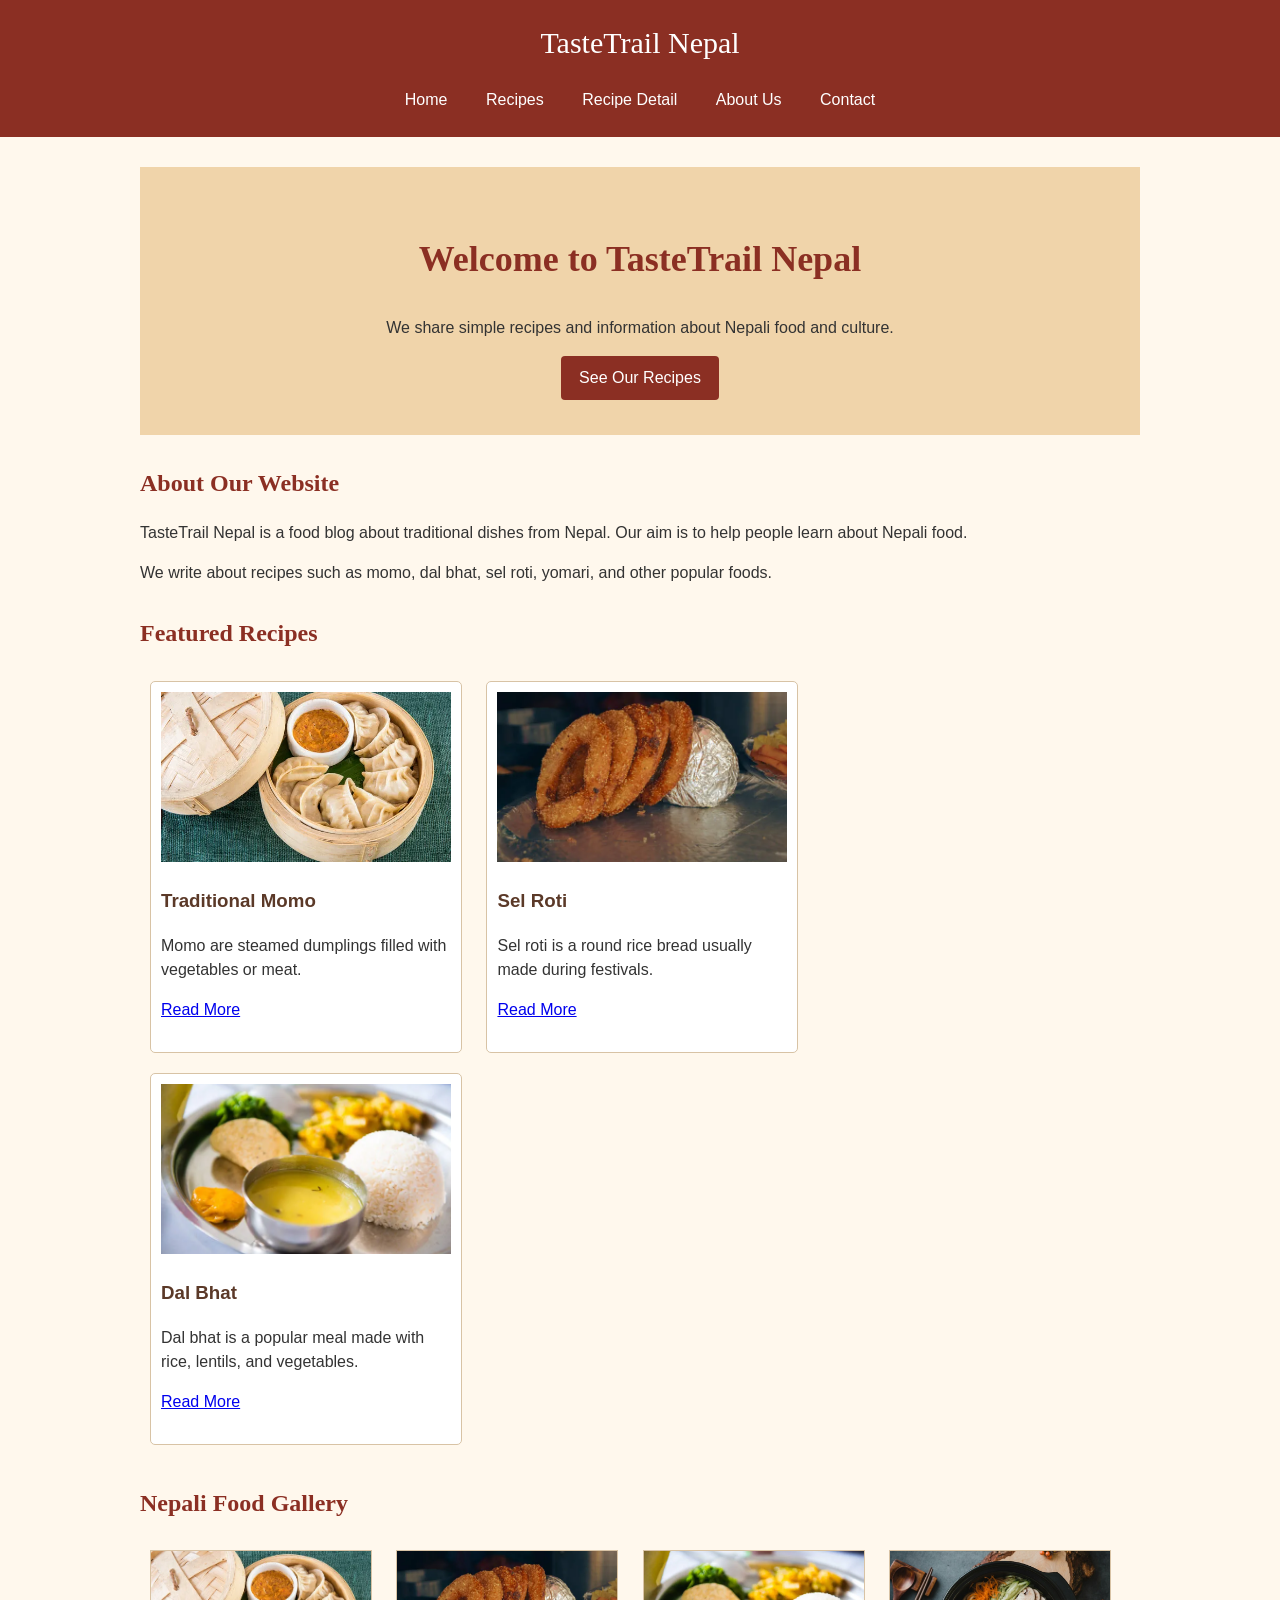
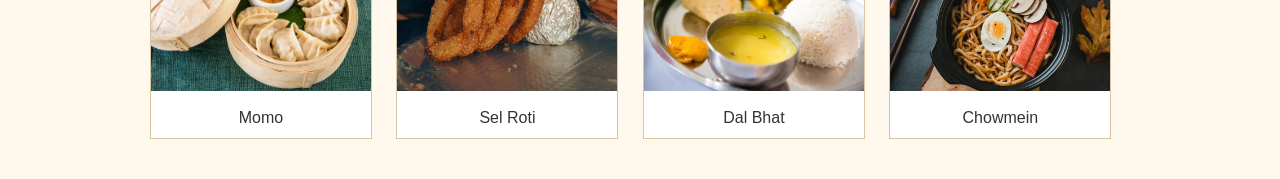
<file: index.html>
<!DOCTYPE html>
<html lang="en">

<head>
  <meta charset="UTF-8">
  <meta name="viewport" content="width=device-width, initial-scale=1.0">
  <title>TasteTrail Nepal - Home</title>
  <link rel="stylesheet" href="style.css">
</head>

<body>

  <header>
    <a class="logo" href="index.html">TasteTrail Nepal</a>
    <nav>
      <ul>
        <li><a href="index.html">Home</a></li>
        <li><a href="recipe.html">Recipes</a></li>
        <li><a href="recipe-detail.html">Recipe Detail</a></li>
        <li><a href="about.html">About Us</a></li>
        <li><a href="contact.html">Contact</a></li>
      </ul>
    </nav>
  </header>

  <main>
    <section class="hero">
      <h1>Welcome to TasteTrail Nepal</h1>
      <p>We share simple recipes and information about Nepali food and culture.</p>
      <a class="button" href="recipe.html">See Our Recipes</a>
    </section>

    <section>
      <h2>About Our Website</h2>
      <p>TasteTrail Nepal is a food blog about traditional dishes from Nepal. Our aim is to help people learn about
        Nepali food.</p>
      <p>We write about recipes such as momo, dal bhat, sel roti, yomari, and other popular foods.</p>
    </section>

    <section>
      <h2>Featured Recipes</h2>
      <article class="card">
        <img src="momo.jpg" alt="Momo">
        <h3>Traditional Momo</h3>
        <p>Momo are steamed dumplings filled with vegetables or meat.</p>
        <a href="recipe-detail.html">Read More</a>
      </article>
      <article class="card">
        <img src="selroti.jpg" alt="Sel roti">
        <h3>Sel Roti</h3>
        <p>Sel roti is a round rice bread usually made during festivals.</p>
        <a href="recipe.html">Read More</a>
      </article>
      <article class="card">
        <img src="dalbhat.jpg" alt="Nepali meal">
        <h3>Dal Bhat</h3>
        <p>Dal bhat is a popular meal made with rice, lentils, and vegetables.</p>
        <a href="recipe.html">Read More</a>
      </article>
    </section>

    <section class="gallery">
      <h2>Nepali Food Gallery</h2>
      <figure><img src="momo.jpg" alt="Momo">
        <figcaption>Momo</figcaption>
      </figure>
      <figure><img src="selroti.jpg" alt="Sel roti">
        <figcaption>Sel Roti</figcaption>
      </figure>
      <figure><img src="dalbhat.jpg" alt="Dal bhat">
        <figcaption>Dal Bhat</figcaption>
      </figure>
      <figure><img src="chowmein.jpg" alt="Chowmein">
        <figcaption>Chowmein</figcaption>
      </figure>
    </section>
  </main>

</body>

</html>
</file>
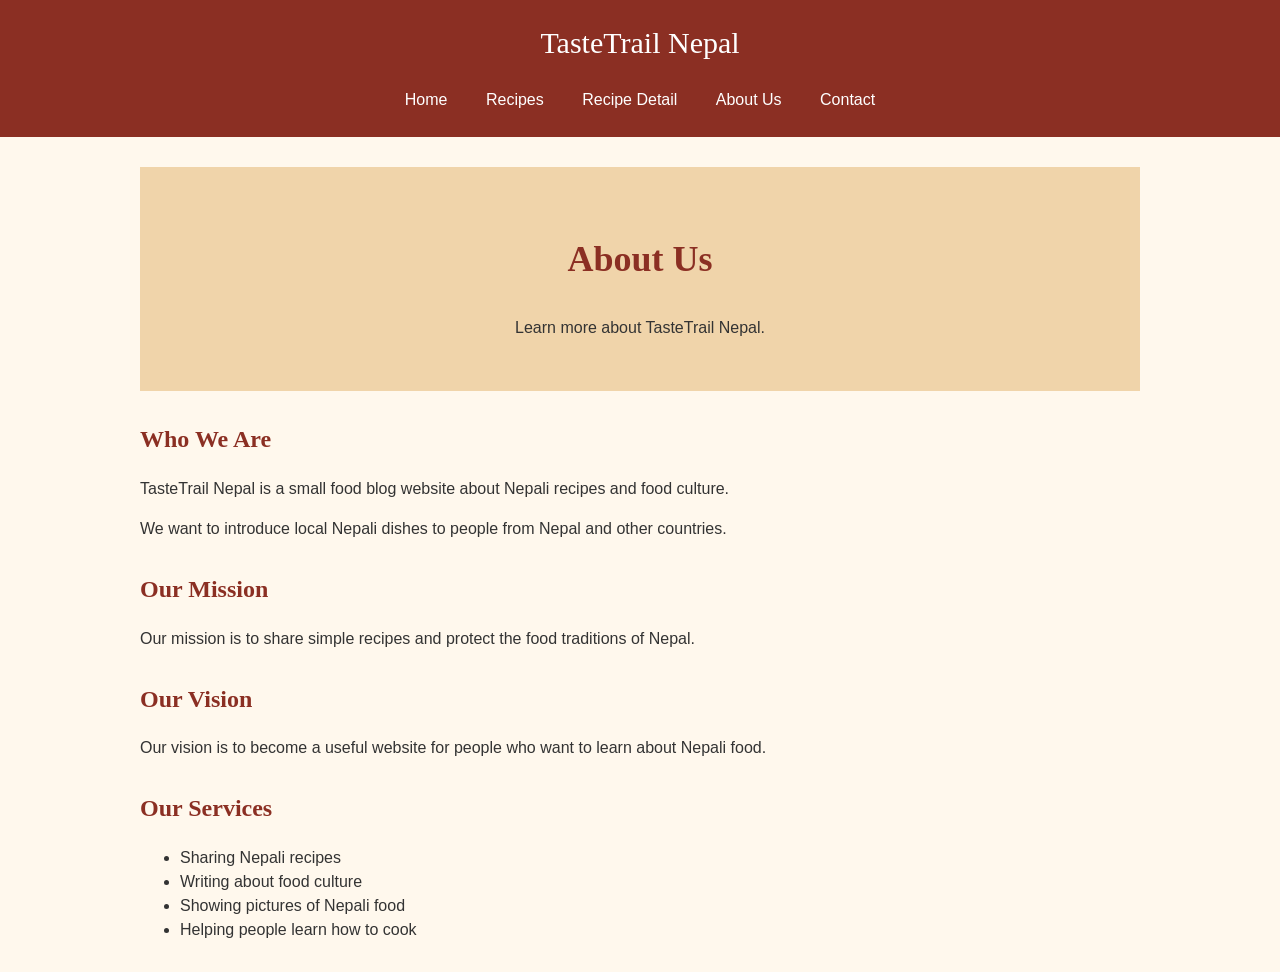
<file: about.html>
<!DOCTYPE html>
<html lang="en">

<head>
  <meta charset="UTF-8">
  <meta name="viewport" content="width=device-width, initial-scale=1.0">
  <title>TasteTrail Nepal - About Us</title>
  <link rel="stylesheet" href="style.css">
</head>

<body>
  <header>
    <a class="logo" href="index.html">TasteTrail Nepal</a>
    <nav>
      <ul>
        <li><a href="index.html">Home</a></li>
        <li><a href="recipe.html">Recipes</a></li>
        <li><a href="recipe-detail.html">Recipe Detail</a></li>
        <li><a href="about.html">About Us</a></li>
        <li><a href="contact.html">Contact</a></li>
      </ul>
    </nav>
  </header>

  <main>
    <section class="page-heading">
      <h1>About Us</h1>
      <p>Learn more about TasteTrail Nepal.</p>
    </section>

    <section>
      <h2>Who We Are</h2>
      <p>TasteTrail Nepal is a small food blog website about Nepali recipes and food culture.</p>
      <p>We want to introduce local Nepali dishes to people from Nepal and other countries.</p>
    </section>

    <section>
      <h2>Our Mission</h2>
      <p>Our mission is to share simple recipes and protect the food traditions of Nepal.</p>
    </section>

    <section>
      <h2>Our Vision</h2>
      <p>Our vision is to become a useful website for people who want to learn about Nepali food.</p>
    </section>

    <section>
      <h2>Our Services</h2>
      <ul>
        <li>Sharing Nepali recipes</li>
        <li>Writing about food culture</li>
        <li>Showing pictures of Nepali food</li>
        <li>Helping people learn how to cook</li>
      </ul>
    </section>
  </main>

</body>

</html>
</file>
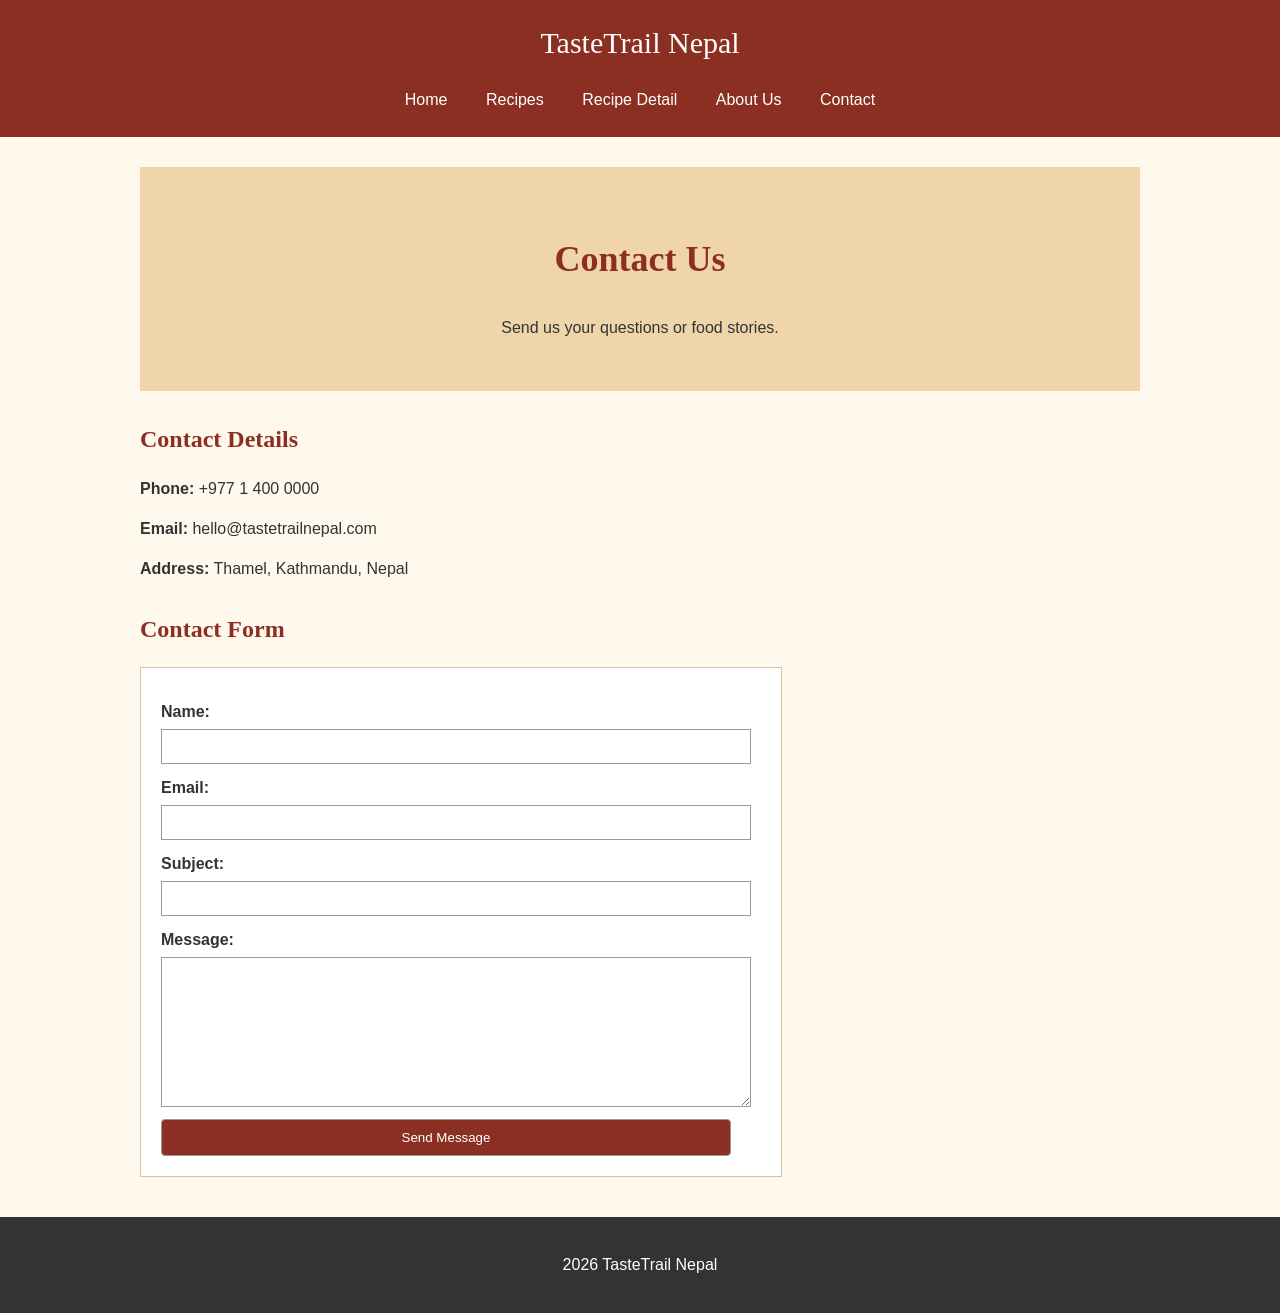
<file: contact.html>
<!DOCTYPE html>
<html lang="en">

<head>
  <meta charset="UTF-8">
  <meta name="viewport" content="width=device-width, initial-scale=1.0">
  <title>TasteTrail Nepal - Contact</title>
  <link rel="stylesheet" href="style.css">
</head>

<body>
  <header>
    <a class="logo" href="index.html">TasteTrail Nepal</a>
    <nav>
      <ul>
        <li><a href="index.html">Home</a></li>
        <li><a href="recipe.html">Recipes</a></li>
        <li><a href="recipe-detail.html">Recipe Detail</a></li>
        <li><a href="about.html">About Us</a></li>
        <li><a href="contact.html">Contact</a></li>
      </ul>
    </nav>
  </header>

  <main>
    <section class="page-heading">
      <h1>Contact Us</h1>
      <p>Send us your questions or food stories.</p>
    </section>

    <section>
      <h2>Contact Details</h2>
      <p><b>Phone:</b> +977 1 400 0000</p>
      <p><b>Email:</b> hello@tastetrailnepal.com</p>
      <p><b>Address:</b> Thamel, Kathmandu, Nepal</p>
    </section>

    <section>
      <h2>Contact Form</h2>
      <form action="mailto:hello@tastetrailnepal.com" method="post" enctype="text/plain">
    
        <label for="name">Name:</label>
        <input type="text" id="name" name="name" required>

        <label for="email">Email:</label>
        <input type="email" id="email" name="email" required>

        <label for="subject">Subject:</label>
        <input type="text" id="subject" name="subject" required>

        <label for="message">Message:</label>
        <textarea id="message" name="message" required></textarea>

        <input class="button" type="submit" value="Send Message">
      </form>
    </section>
  </main>

  <footer>
    <p>2026 TasteTrail Nepal</p>
  </footer>
</body>

</html>
</file>
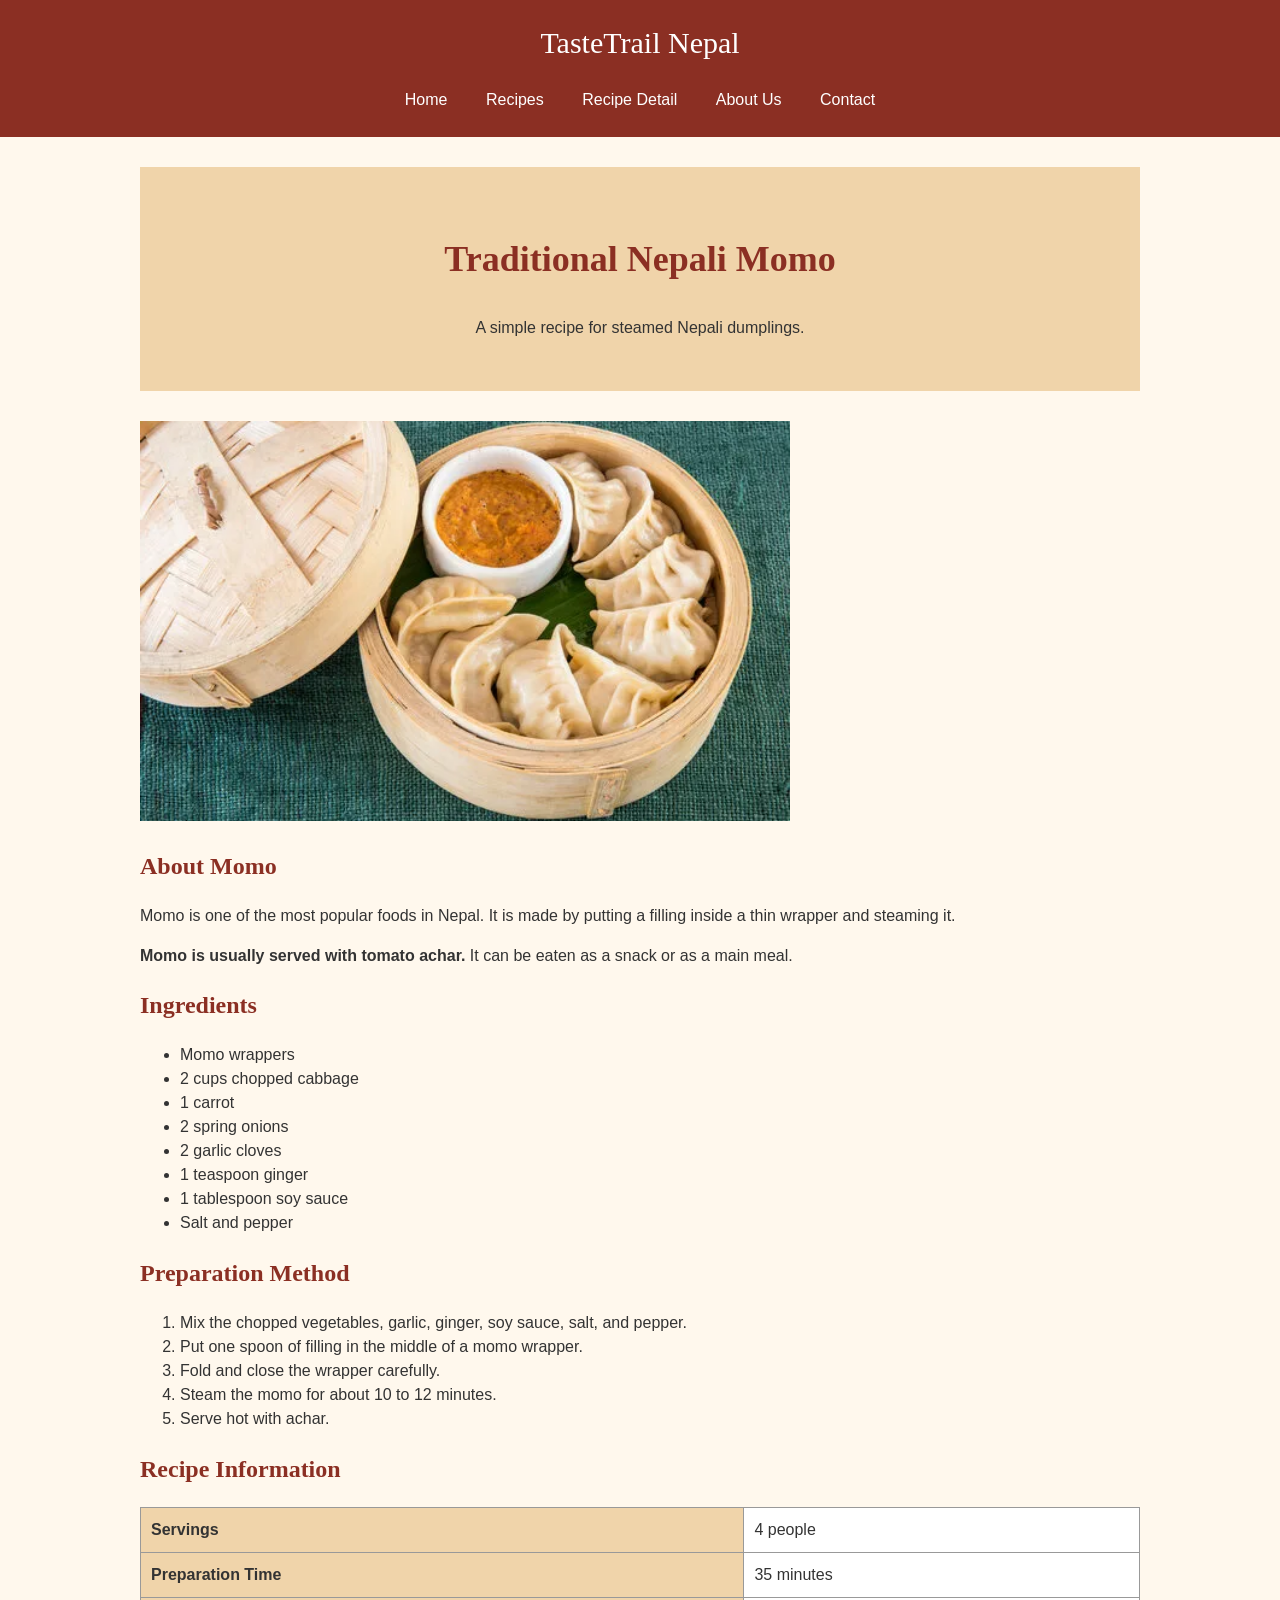
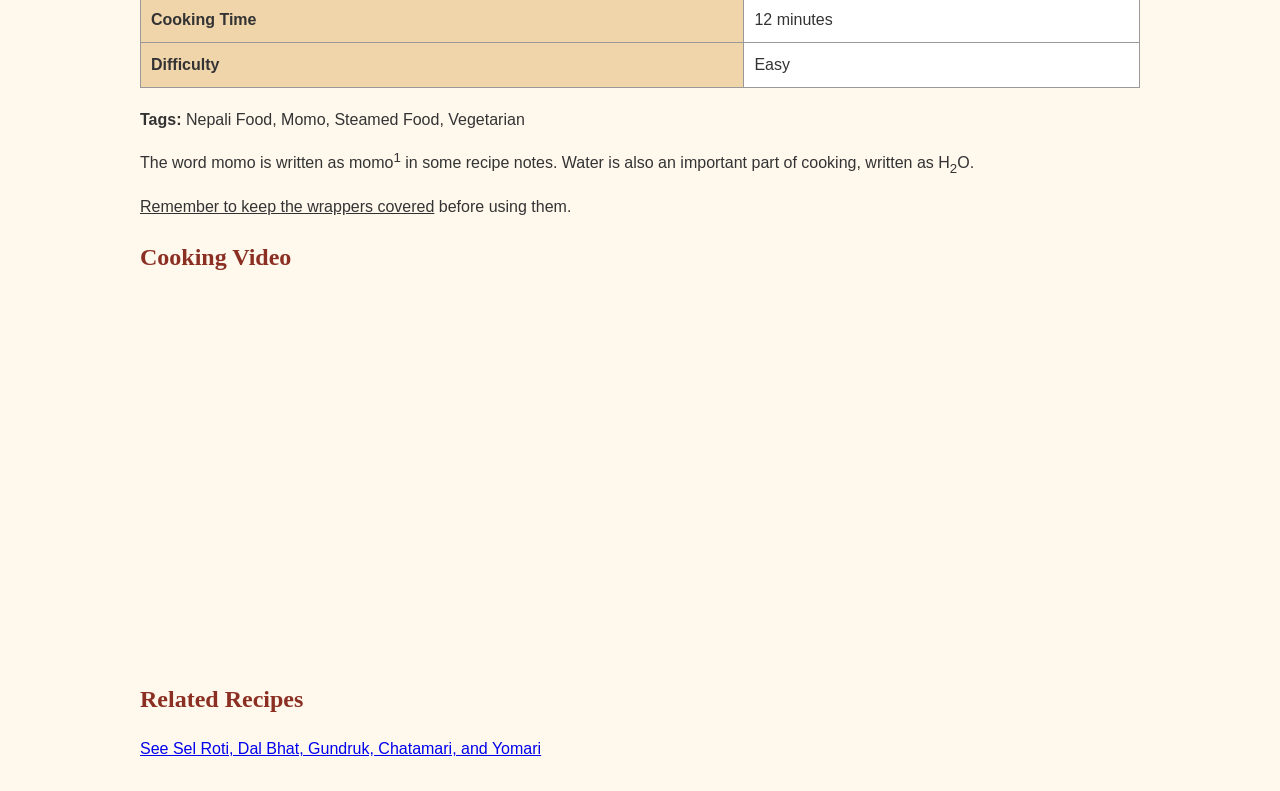
<file: recipe-detail.html>
<!DOCTYPE html>
<html lang="en">

<head>
  <meta charset="UTF-8">
  <meta name="viewport" content="width=device-width, initial-scale=1.0">
  <title>TasteTrail Nepal - Momo Recipe</title>
  <link rel="stylesheet" href="style.css">

</head>

<body>
  <header>
    <a class="logo" href="index.html">TasteTrail Nepal</a>
    <nav>
      <ul>
        <li><a href="index.html">Home</a></li>
        <li><a href="recipe.html">Recipes</a></li>
        <li><a href="recipe-detail.html">Recipe Detail</a></li>
        <li><a href="about.html">About Us</a></li>
        <li><a href="contact.html">Contact</a></li>
      </ul>
    </nav>
  </header>

  <main>
    <section class="page-heading">
      <h1>Traditional Nepali Momo</h1>
      <p>A simple recipe for steamed Nepali dumplings.</p>
    </section>

    <section>
      <img class="detail-image" src="momo.jpg" alt="Momo">
      <h2>About Momo</h2>
      <p>Momo is one of the most popular foods in Nepal. It is made by putting a filling inside a thin wrapper and
        steaming it.</p>
      <p><strong>Momo is usually served with tomato achar.</strong> It can be eaten as a snack or as a main meal.</p>

      <h2>Ingredients</h2>
      <ul>
        <li>Momo wrappers</li>
        <li>2 cups chopped cabbage</li>
        <li>1 carrot</li>
        <li>2 spring onions</li>
        <li>2 garlic cloves</li>
        <li>1 teaspoon ginger</li>
        <li>1 tablespoon soy sauce</li>
        <li>Salt and pepper</li>
      </ul>

      <h2>Preparation Method</h2>
      <ol>
        <li>Mix the chopped vegetables, garlic, ginger, soy sauce, salt, and pepper.</li>
        <li>Put one spoon of filling in the middle of a momo wrapper.</li>
        <li>Fold and close the wrapper carefully.</li>
        <li>Steam the momo for about 10 to 12 minutes.</li>
        <li>Serve hot with achar.</li>
      </ol>

      <h2>Recipe Information</h2>
      <table class="info-table">
        <tr>
          <th>Servings</th>
          <td>4 people</td>
        </tr>
        <tr>
          <th>Preparation Time</th>
          <td>35 minutes</td>
        </tr>
        <tr>
          <th>Cooking Time</th>
          <td>12 minutes</td>
        </tr>
        <tr>
          <th>Difficulty</th>
          <td>Easy</td>
        </tr>
      </table>

      <p><b>Tags:</b> Nepali Food, Momo, Steamed Food, Vegetarian</p>
      <p>The word momo is written as momo<sup>1</sup> in some recipe notes. Water is also an important part of cooking,
        written as H<sub>2</sub>O.</p>
      <p><u>Remember to keep the wrappers covered</u> before using them.</p>

      <h2>Cooking Video</h2>
      <iframe class="video" src="https://www.youtube.com/embed/pbVgbe_tzWc" title="Cooking video"
        allowfullscreen></iframe>
    </section>

    <section>
      <h2>Related Recipes</h2>
      <p><a href="recipe.html">See Sel Roti, Dal Bhat, Gundruk, Chatamari, and Yomari</a></p>
    </section>
  </main>


</body>

</html>
</file>
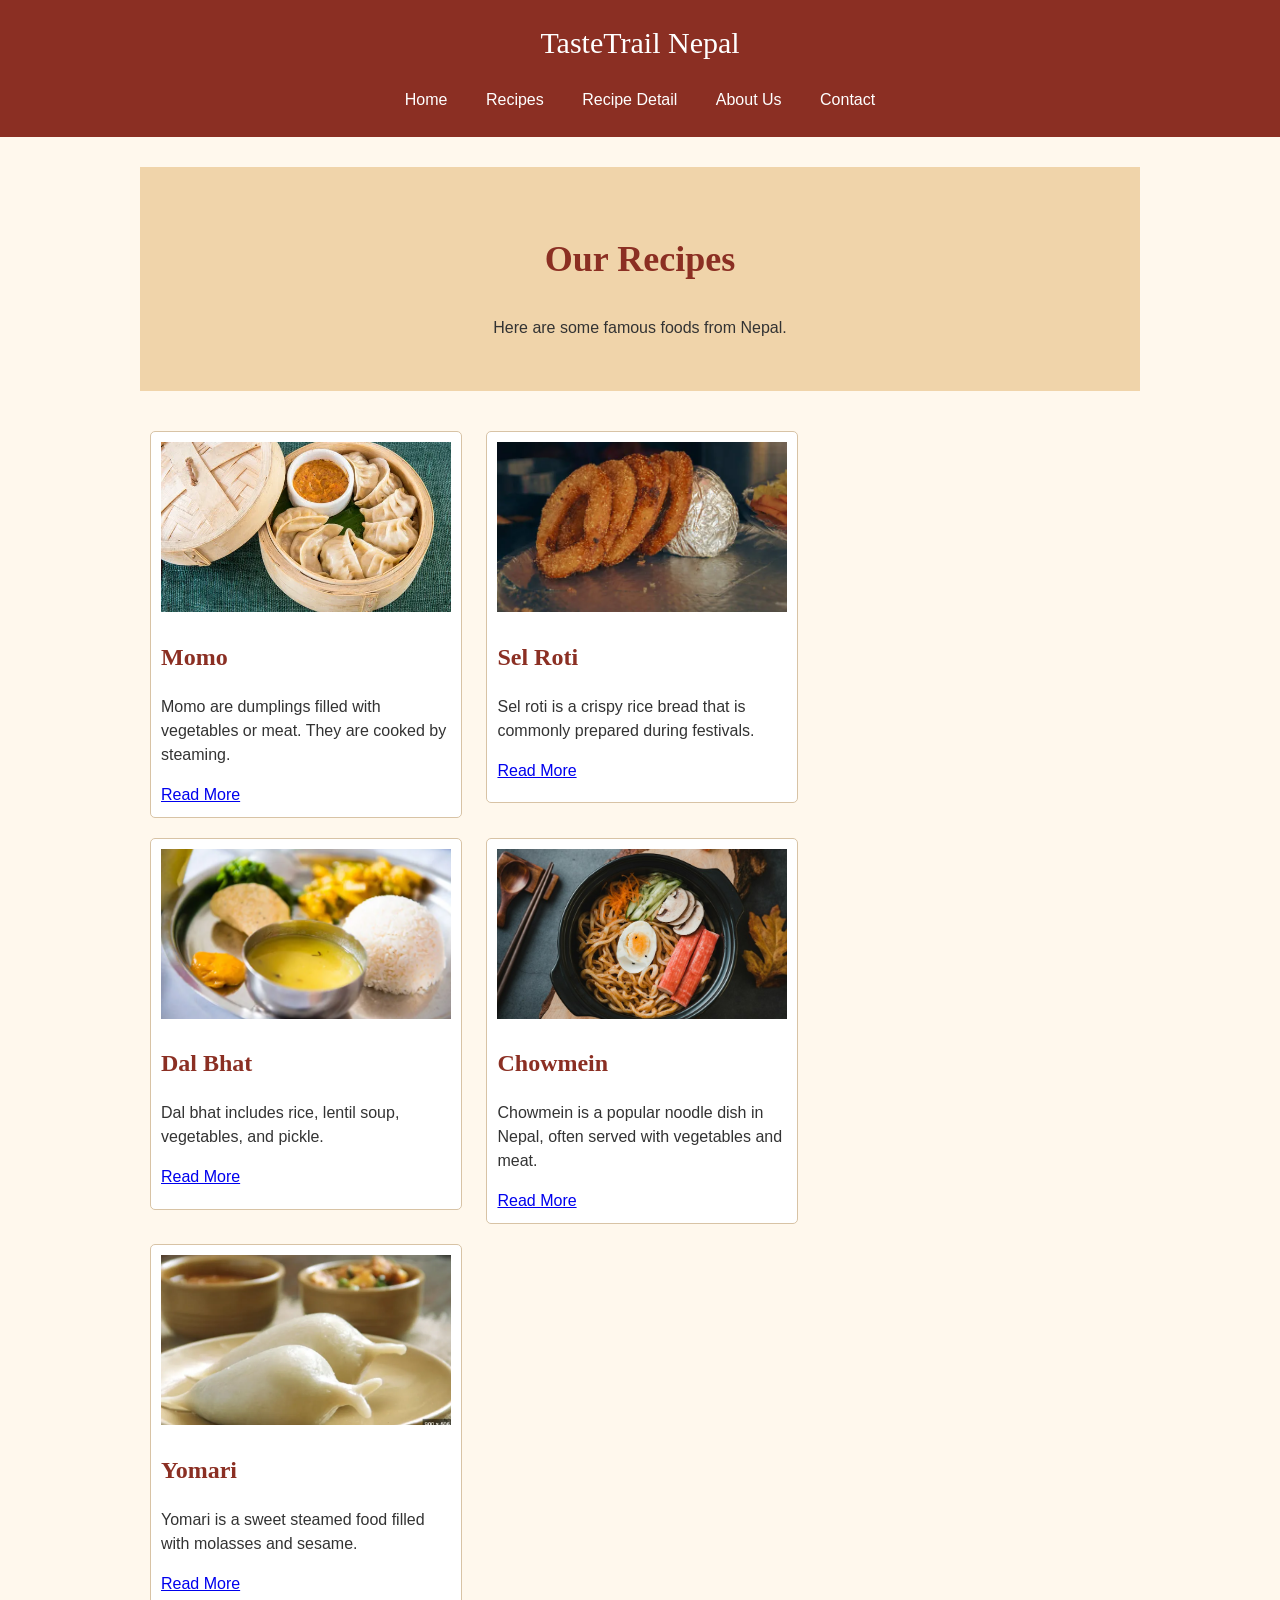
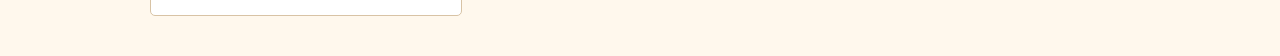
<file: recipe.html>
<!DOCTYPE html>
<html lang="en">

<head>
  <meta charset="UTF-8">
  <meta name="viewport" content="width=device-width, initial-scale=1.0">
  <title>TasteTrail Nepal - Recipes</title>
  <link rel="stylesheet" href="style.css">
</head>

<body>
  <header>
    <a class="logo" href="index.html">TasteTrail Nepal</a>
    <nav>
      <ul>
        <li><a href="index.html">Home</a></li>
        <li><a href="recipe.html">Recipes</a></li>
        <li><a href="recipe-detail.html">Recipe Detail</a></li>
        <li><a href="about.html">About Us</a></li>
        <li><a href="contact.html">Contact</a></li>
      </ul>
    </nav>
  </header>

  <main>
    <section class="page-heading">
      <h1>Our Recipes</h1>
      <p>Here are some famous foods from Nepal.</p>
    </section>

    <section>
      <article class="card">
        <img src="momo.jpg" alt="Momo">
        <h2>Momo</h2>
        <p>Momo are dumplings filled with vegetables or meat. They are cooked by steaming.</p>
        <a href="recipe-detail.html">Read More</a>
      </article>
      <article class="card">
        <img src="selroti.jpg" alt="Sel roti">
        <h2>Sel Roti</h2>
        <p>Sel roti is a crispy rice bread that is commonly prepared during festivals.</p>
        <a href="recipe-detail.html">Read More</a>
      </article>
      <article class="card">
        <img src="dalbhat.jpg" alt="Dal bhat meal">
        <h2>Dal Bhat</h2>
        <p>Dal bhat includes rice, lentil soup, vegetables, and pickle.</p>
        <a href="recipe-detail.html">Read More</a>
      </article>
      <article class="card">
        <img src="chowmein.jpg" alt="Chowmein">
        <h2>Chowmein</h2>
        <p>Chowmein is a popular noodle dish in Nepal, often served with vegetables and meat.</p>
        <a href="recipe-detail.html">Read More</a>
      </article>
      <article class="card">
        <img src="yomari.jpg" alt="Sweet dessert">
        <h2>Yomari</h2>
        <p>Yomari is a sweet steamed food filled with molasses and sesame.</p>
        <a href="recipe-detail.html">Read More</a>
      </article>
    </section>
  </main>


</body>

</html>
</file>
<file: style.css>
body {
  margin: 0;
  background-color: #fff8ed;
  color: #333333;
  font-family: Arial, sans-serif;
  line-height: 1.5;
}

header {
  background-color: #8b2f23;
  color: white;
  padding: 20px;
  text-align: center;
}

.logo {
  color: white;
  font-family: Georgia, serif;
  font-size: 30px;
  text-decoration: none;
}

nav ul {
  list-style-type: none;
  padding: 0;
  margin: 18px 0 0;
}

nav li {
  display: inline-block;
  margin: 5px;
}

nav a {
  color: white;
  text-decoration: none;
  padding: 8px 12px;
}

nav a:hover {
  background-color: #e09a3e;
}

main {
  width: 90%;
  max-width: 1000px;
  margin: 25px auto;
}

.hero,
.page-heading {
  background-color: #f0d4aa;
  padding: 35px;
  text-align: center;
}

.hero h1,
.page-heading h1 {
  color: #8b2f23;
  font-family: Georgia, serif;
  font-size: 36px;
}

h2 {
  color: #8b2f23;
  font-family: Georgia, serif;
}

h3 {
  color: #5b3928;
}

section {
  margin: 30px 0;
}

.button {
  display: inline-block;
  background-color: #8b2f23;
  color: white;
  padding: 10px 18px;
  text-decoration: none;
  border-radius: 4px;
}

.button:hover {
  background-color: #e09a3e;
}

.card {
  display: inline-block;
  vertical-align: top;
  width: 29%;
  min-height: 350px;
  margin: 1%;
  padding: 1%;
  background-color: white;
  border: 1px solid #d8c3a5;
  border-radius: 5px;
}

.card:hover {
  background-color: #fff0d5;
}

.card img {
  width: 100%;
  height: 170px;
  object-fit: cover;
}

.gallery figure {
  display: inline-block;
  vertical-align: top;
  width: 22%;
  margin: 1%;
  background-color: white;
  border: 1px solid #d8c3a5;
}

.gallery img {
  width: 100%;
  height: 140px;
  object-fit: cover;
}

.gallery figcaption {
  padding: 8px;
  text-align: center;
}

.detail-image {
  width: 65%;
  max-height: 400px;
  object-fit: cover;
}

.info-table {
  width: 100%;
  border-collapse: collapse;
  margin: 20px 0;
  background-color: white;
}

.info-table th,
.info-table td {
  border: 1px solid #999999;
  padding: 10px;
  text-align: left;
}

.info-table th {
  background-color: #f0d4aa;
}

.video {
  width: 70%;
  height: 350px;
  border: 0;
}

form {
  width: 90%;
  max-width: 600px;
  padding: 20px;
  background-color: white;
  border: 1px solid #d8c3a5;
}

label {
  display: block;
  margin-top: 12px;
  font-weight: bold;
}

input,
textarea {
  width: 95%;
  padding: 9px;
  margin-top: 5px;
  border: 1px solid #999999;
}

textarea {
  height: 130px;
}

input:focus,
textarea:focus {
  border: 2px solid #8b2f23;
}

footer {
  background-color: #333333;
  color: white;
  text-align: center;
  padding: 20px;
  margin-top: 40px;
}
</file>
